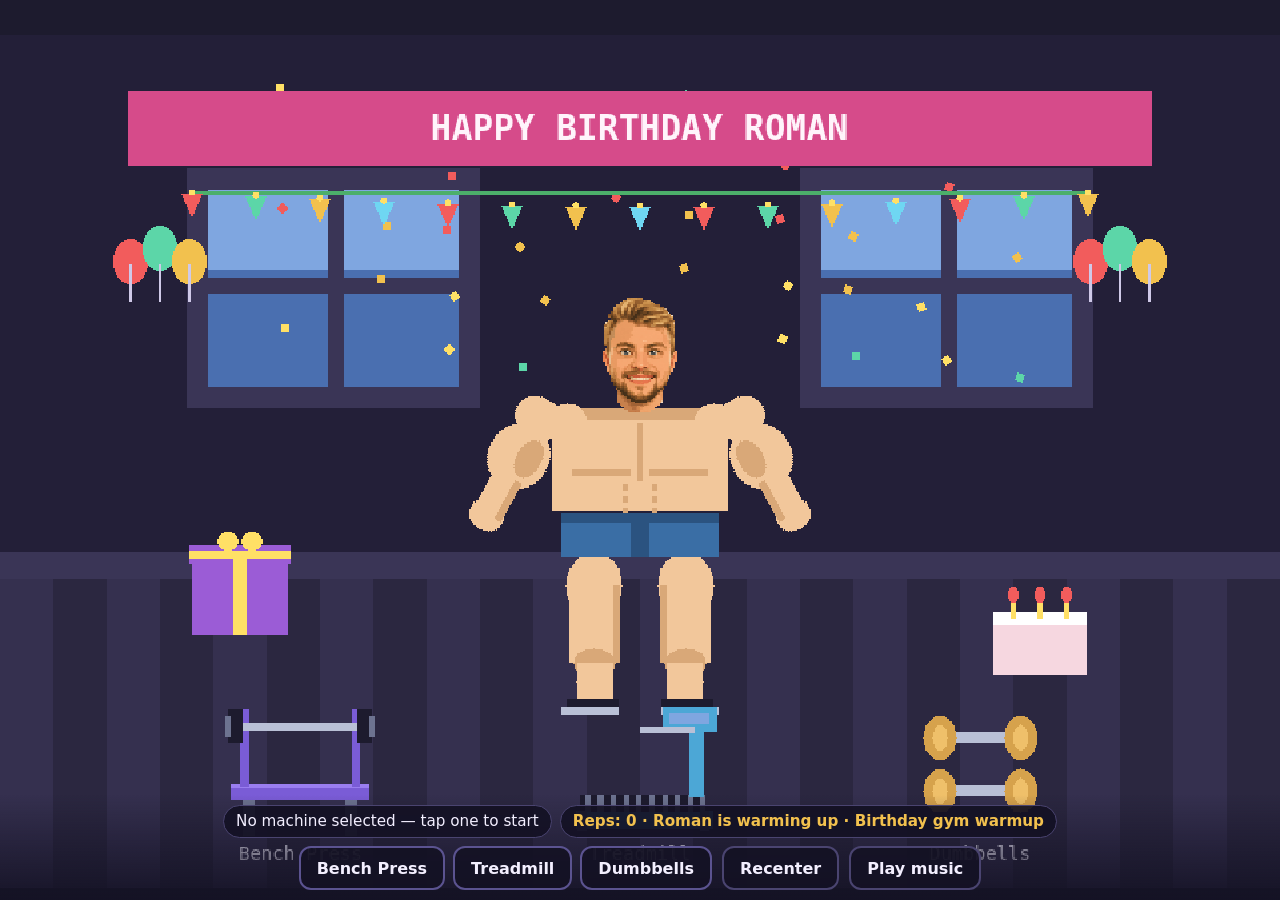
<file: roma-35/index.html>
<!doctype html>
<html lang="en">
  <head>
    <meta charset="UTF-8" />
    <meta name="viewport" content="width=device-width, initial-scale=1.0, viewport-fit=cover" />
    <meta
      name="description"
      content="Roman's birthday gym clicker: a tiny static pixel-art exercise game where Roman lifts, grows, and keeps growing."
    />
    <meta name="theme-color" content="#1d1b2e" />
    <title>Roman's Birthday Gym</title>
    <script type="module" crossorigin src="./assets/index-GYoXoBz0.js"></script>
    <link rel="stylesheet" crossorigin href="./assets/index-CI_iIpQ-.css">
  </head>
  <body>
    <div id="app"></div>
  </body>
</html>
</file>
<file: roma-35/assets/index-CI_iIpQ-.css>
:root{--bg:#1d1b2e;--panel:#141224eb;--panel-border:#4a4470;--accent:#f2c14e;--accent-strong:#f25c5c;--text:#f3efff;--text-dim:#c9c2ec;--lightningcss-light: ;--lightningcss-dark:initial;color-scheme:dark}*{box-sizing:border-box}html,body{background:var(--bg);height:100%;color:var(--text);margin:0;padding:0;font-family:Segoe UI,system-ui,sans-serif;overflow:hidden}#app,.app{width:100vw;height:100vh;position:relative}.game-root{justify-content:center;align-items:center;display:flex;position:absolute;inset:0;overflow:hidden}.game-root canvas{image-rendering:pixelated;image-rendering:crisp-edges;max-width:100%;max-height:100%}.safe-area{z-index:10;padding:10px 12px calc(10px + env(safe-area-inset-bottom));background:linear-gradient(to top, var(--panel), #14122400);pointer-events:none;flex-direction:column;gap:8px;display:flex;position:fixed;bottom:0;left:0;right:0}.safe-area>*{pointer-events:auto}.statusbar{flex-wrap:wrap;justify-content:center;gap:8px;display:flex}.status{font-variant-numeric:tabular-nums;background:var(--panel);border:1px solid var(--panel-border);color:var(--text);border-radius:999px;padding:6px 12px;font-size:.95rem}.status--growth{text-align:center;max-width:min(92vw,760px);color:var(--accent);font-weight:600;line-height:1.25}.status--win{text-align:center;color:#fff;background:#238b63;border-color:#7ef0c3;align-self:center;max-width:min(92vw,720px);font-weight:800;line-height:1.25;box-shadow:0 4px 22px #00000057}.status--win[hidden]{display:none}.controlbar{flex-wrap:wrap;justify-content:center;align-items:center;gap:10px;display:flex}.controlbar__actions{gap:10px;display:flex}.machines{flex-wrap:wrap;justify-content:center;gap:8px;display:flex}button.control,button.machine{font:inherit;cursor:pointer;color:var(--text);background:var(--panel);border:2px solid var(--panel-border);border-radius:12px;min-height:44px;padding:10px 16px;font-weight:600;transition:transform 80ms,border-color .12s,background .12s}button.machine{border-color:#5b5390}button.control:hover,button.machine:hover{border-color:var(--accent);transform:translateY(-1px)}button.control:active,button.machine:active{transform:translateY(1px)scale(.98)}button.machine--active{border-color:var(--accent);box-shadow:0 0 0 2px var(--accent) inset;background:#3a2f5e}.control--music[aria-pressed=true]{border-color:var(--accent-strong);color:var(--accent)}button:focus-visible{outline:3px solid var(--accent);outline-offset:2px}.app[data-overflow=beyond-viewport] .status--growth{color:var(--accent-strong);animation:.9s ease-in-out infinite pulse}@keyframes pulse{0%,to{transform:scale(1)}50%{transform:scale(1.05)}}@media (max-width:520px){.status{padding:5px 10px;font-size:.85rem}.status--growth,.status--win{white-space:normal;max-width:calc(100vw - 24px)}button.control,button.machine{padding:9px 12px}}@media (prefers-reduced-motion:reduce){button.control,button.machine,.status--growth{transition:none;animation:none}}
</file>
